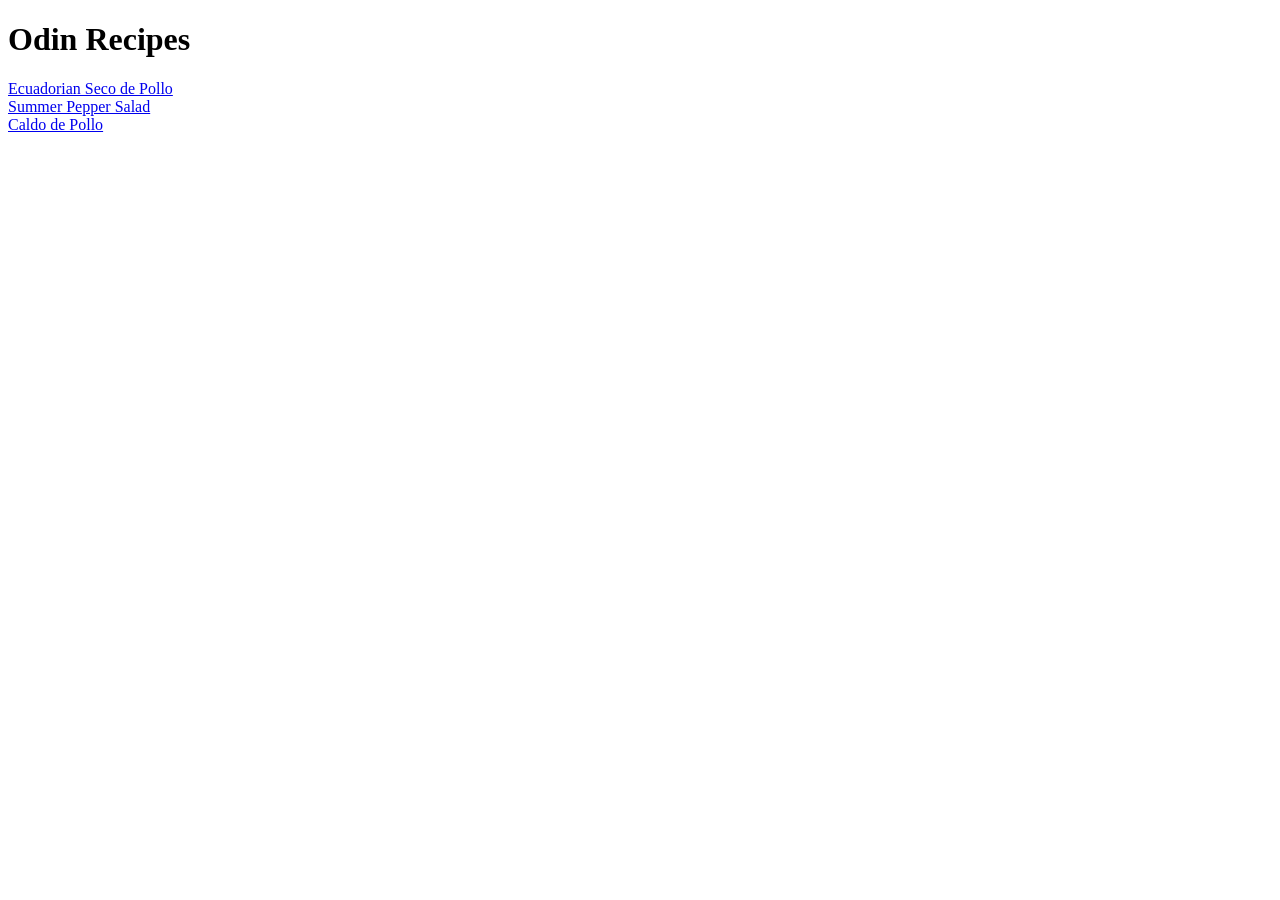
<file: index.html>
<!DOCTYPE html>
<html lang="en">
    <head>
        <meta charset="UTF-8">
        <title>Odin Recipes Home</title>
    </head>
    <body>
        <h1>Odin Recipes</h1>
        <a href="./recipes/seco-de-pollo.html">Ecuadorian Seco de Pollo</a><br>
        <a href="./recipes/summer-pepper-salad.html">Summer Pepper Salad</a><br>
        <a href="./recipes/caldo-de-pollo.html">Caldo de Pollo</a>
    </body>
</html>
</file>
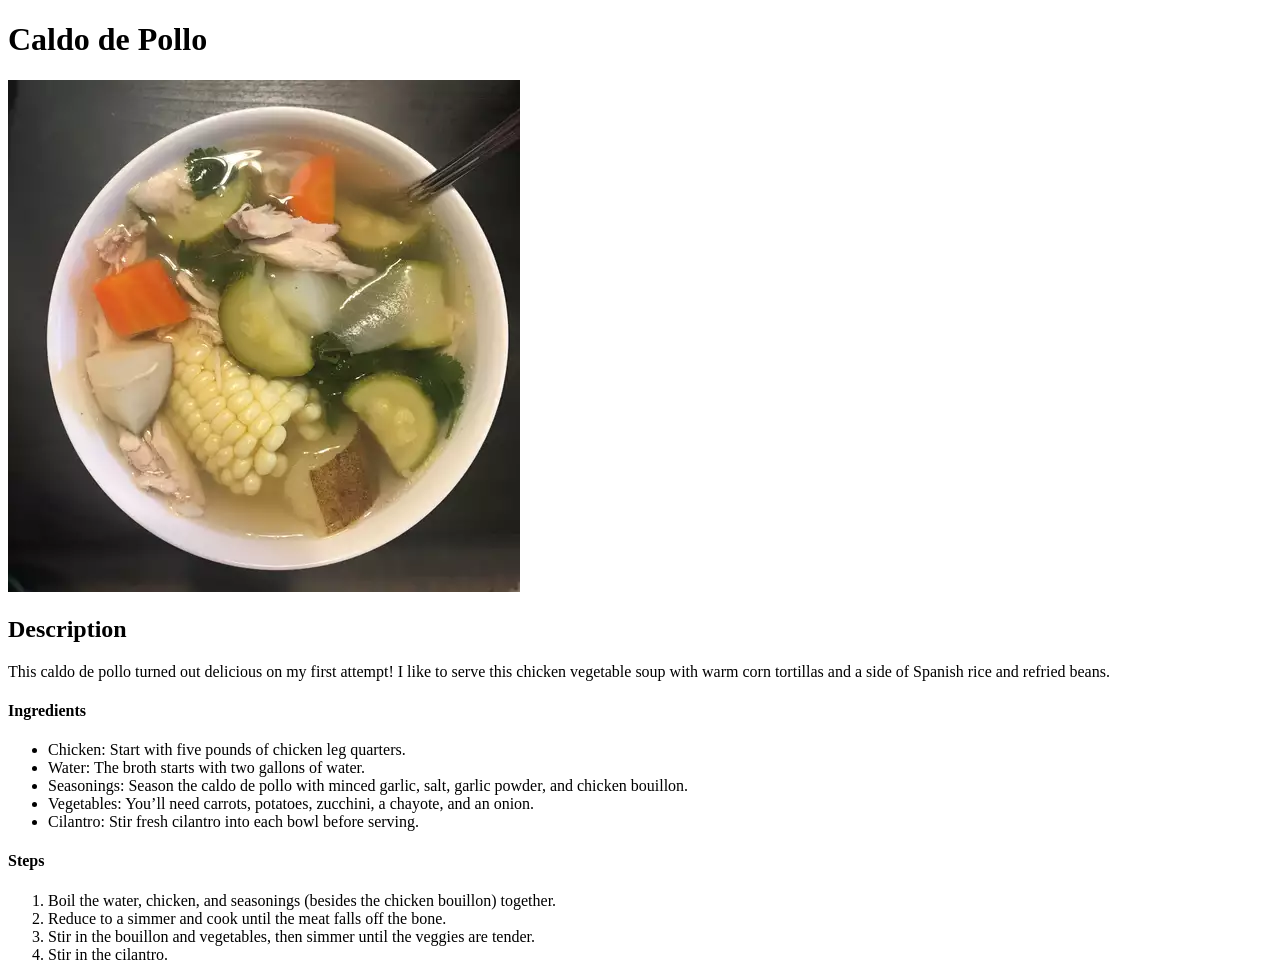
<file: recipes/caldo-de-pollo.html>
<!DOCTYPE html>
<html lang="en">
    <head>
        <meta charset="UTF-8">
        <title>Caldo de Pollo</title>
    </head>

    <body>
        <h1>Caldo de Pollo</h1>
        <img src="../images/caldo-de-pollo.jpg">

        <h2>Description</h2>
        <p> This caldo de pollo turned out delicious on my first attempt! I like to serve this chicken vegetable soup with warm corn tortillas and a side of Spanish rice and refried beans.</p>

        <h4>Ingredients</h4>
        <ul>
            <li>Chicken: Start with five pounds of chicken leg quarters. </li>
            <li>Water: The broth starts with two gallons of water. </li>
            <li>Seasonings: Season the caldo de pollo with minced garlic, salt, garlic powder, and chicken bouillon. </li>
            <li>Vegetables: You’ll need carrots, potatoes, zucchini, a chayote, and an onion. </li>
            <li>Cilantro: Stir fresh cilantro into each bowl before serving. </li>
        </ul>

        <h4>Steps</h4>
        <ol>
            <li>Boil the water, chicken, and seasonings (besides the chicken bouillon) together.</li>
            <li>Reduce to a simmer and cook until the meat falls off the bone. </li>
            <li>Stir in the bouillon and vegetables, then simmer until the veggies are tender. </li>
            <li>Stir in the cilantro. </li>
        </ol>
    </body>
</html>
</file>
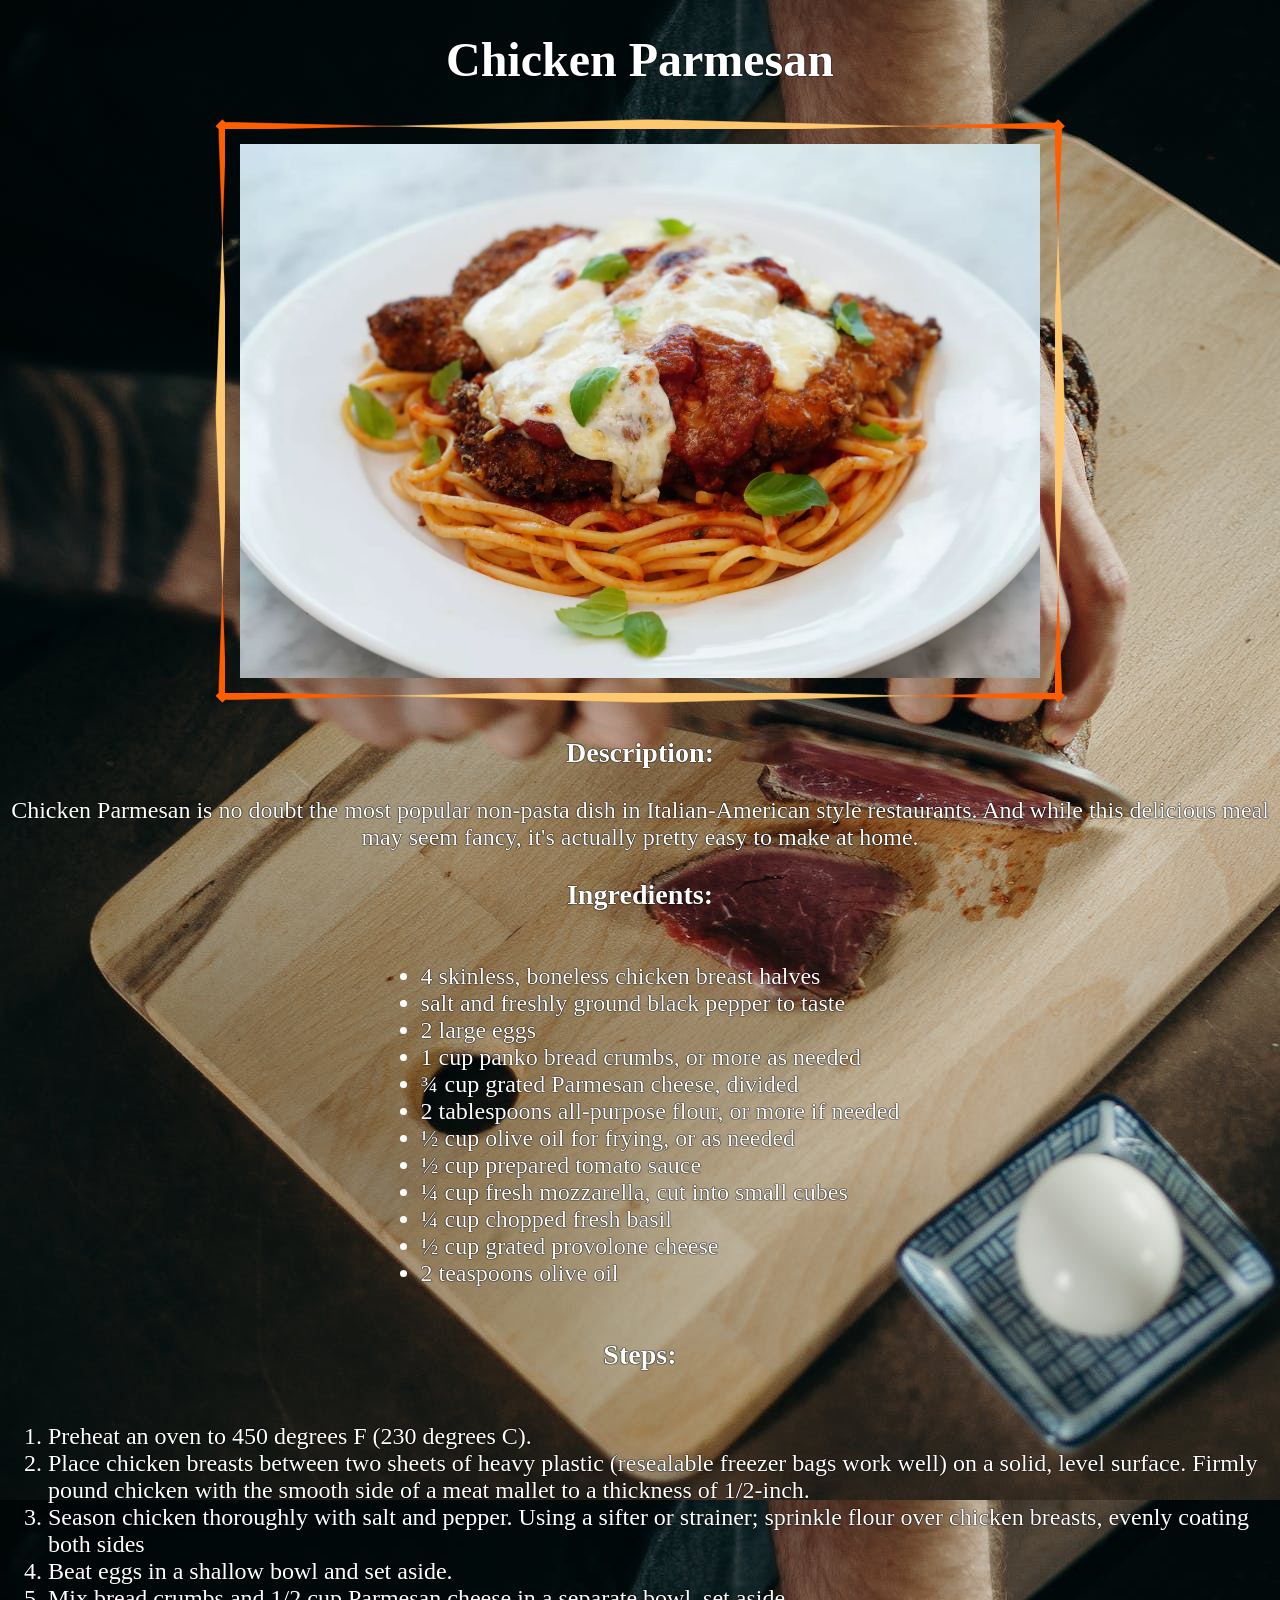
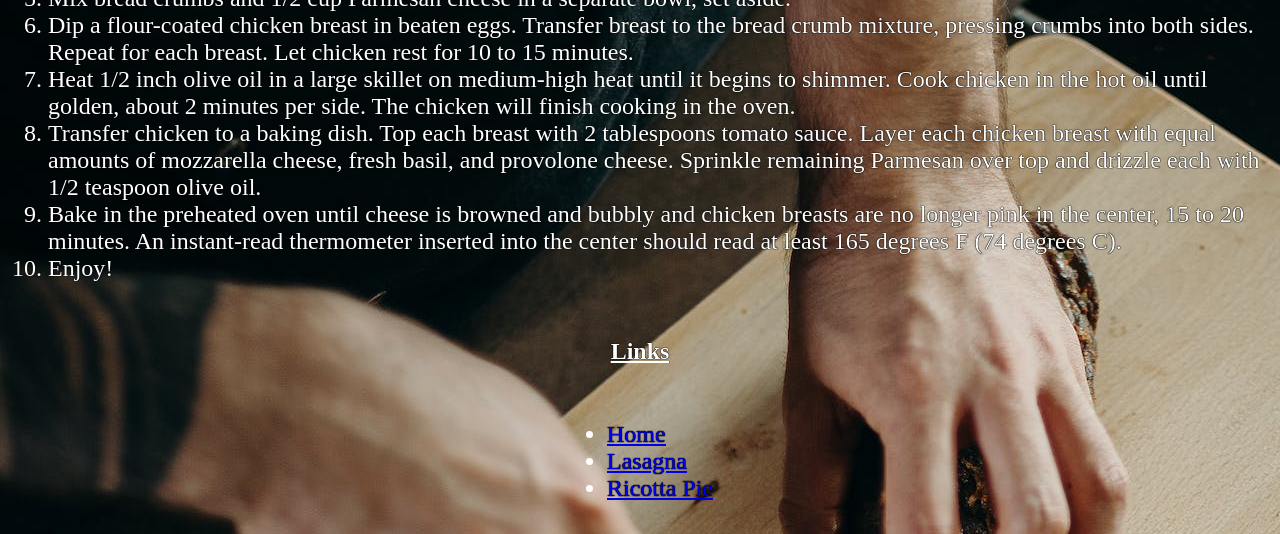
<file: recipes/chicken-parm.html>
<!DOCTYPE html>
<html lang="en">
    <head>
        <meta charset="UTF-8">
        <link rel="stylesheet" href="../style/styles.css">
        <title>Chicken Parmesan </title>
    </head>

    <body>
        <div>
            <h1>Chicken Parmesan</h1>
            <img src="../images/chicken-parm.png" alt="Cooked chicken parmesan">
            
            <h3>Description:</h3>
            <p>
                Chicken Parmesan is no doubt the most popular non-pasta dish in 
                Italian-American style restaurants. And while this delicious meal
                may seem fancy, it's actually pretty easy to make at home. 
            </p>    
    
            <h3>Ingredients:</h3>
            <ul>
                <li>4 skinless, boneless chicken breast halves</li>
                <li>salt and freshly ground black pepper to taste</li>
                <li>2 large eggs</li>
                <li>1 cup panko bread crumbs, or more as needed</li>
                <li>¾ cup grated Parmesan cheese, divided</li>
                <li>2 tablespoons all-purpose flour, or more if needed</li>
                <li>½ cup olive oil for frying, or as needed</li>
                <li>½ cup prepared tomato sauce</li>
                <li>¼ cup fresh mozzarella, cut into small cubes </li>
                <li>¼ cup chopped fresh basil</li>
                <li>½ cup grated provolone cheese</li>
                <li>2 teaspoons olive oil</li>
            </ul>
    
            <h3>Steps:</h3>
            <ol>
                <li>Preheat an oven to 450 degrees F (230 degrees C).</li>
                <li>Place chicken breasts between two sheets of heavy plastic (resealable freezer bags work well) on a solid, level surface. Firmly pound chicken with the smooth side of a meat mallet to a thickness of 1/2-inch.</li>
                <li>Season chicken thoroughly with salt and pepper. Using a sifter or strainer; sprinkle flour over chicken breasts, evenly coating both sides</li>
                <li>Beat eggs in a shallow bowl and set aside. </li>
                <li>Mix bread crumbs and 1/2 cup Parmesan cheese in a separate bowl, set aside.</li>
                <li>Dip a flour-coated chicken breast in beaten eggs. Transfer breast to the bread crumb mixture, pressing crumbs into both sides. Repeat for each breast. Let chicken rest for 10 to 15 minutes.</li>
                <li>Heat 1/2 inch olive oil in a large skillet on medium-high heat until it begins to shimmer. Cook chicken in the hot oil until golden, about 2 minutes per side. The chicken will finish cooking in the oven.</li>
                <li>Transfer chicken to a baking dish. Top each breast with 2 tablespoons tomato sauce. Layer each chicken breast with equal amounts of mozzarella cheese, fresh basil, and provolone cheese. Sprinkle remaining Parmesan over top and drizzle each with 1/2 teaspoon olive oil.</li>
                <li>Bake in the preheated oven until cheese is browned and bubbly and chicken breasts are no longer pink in the center, 15 to 20 minutes. An instant-read thermometer inserted into the center should read at least 165 degrees F (74 degrees C).</li>
                <li>Enjoy!</li>
            </ol>
            <h4><u>Links</u></h4>
            <ul>
                <li><a href="../index.html">Home</a></li>
                <li><a href="./lasagna.html">Lasagna</a></li>
                <li><a href="./ricotta-pie.html">Ricotta Pie</a></li>
            </ul>
        </body>

    </div>
</html>
</file>
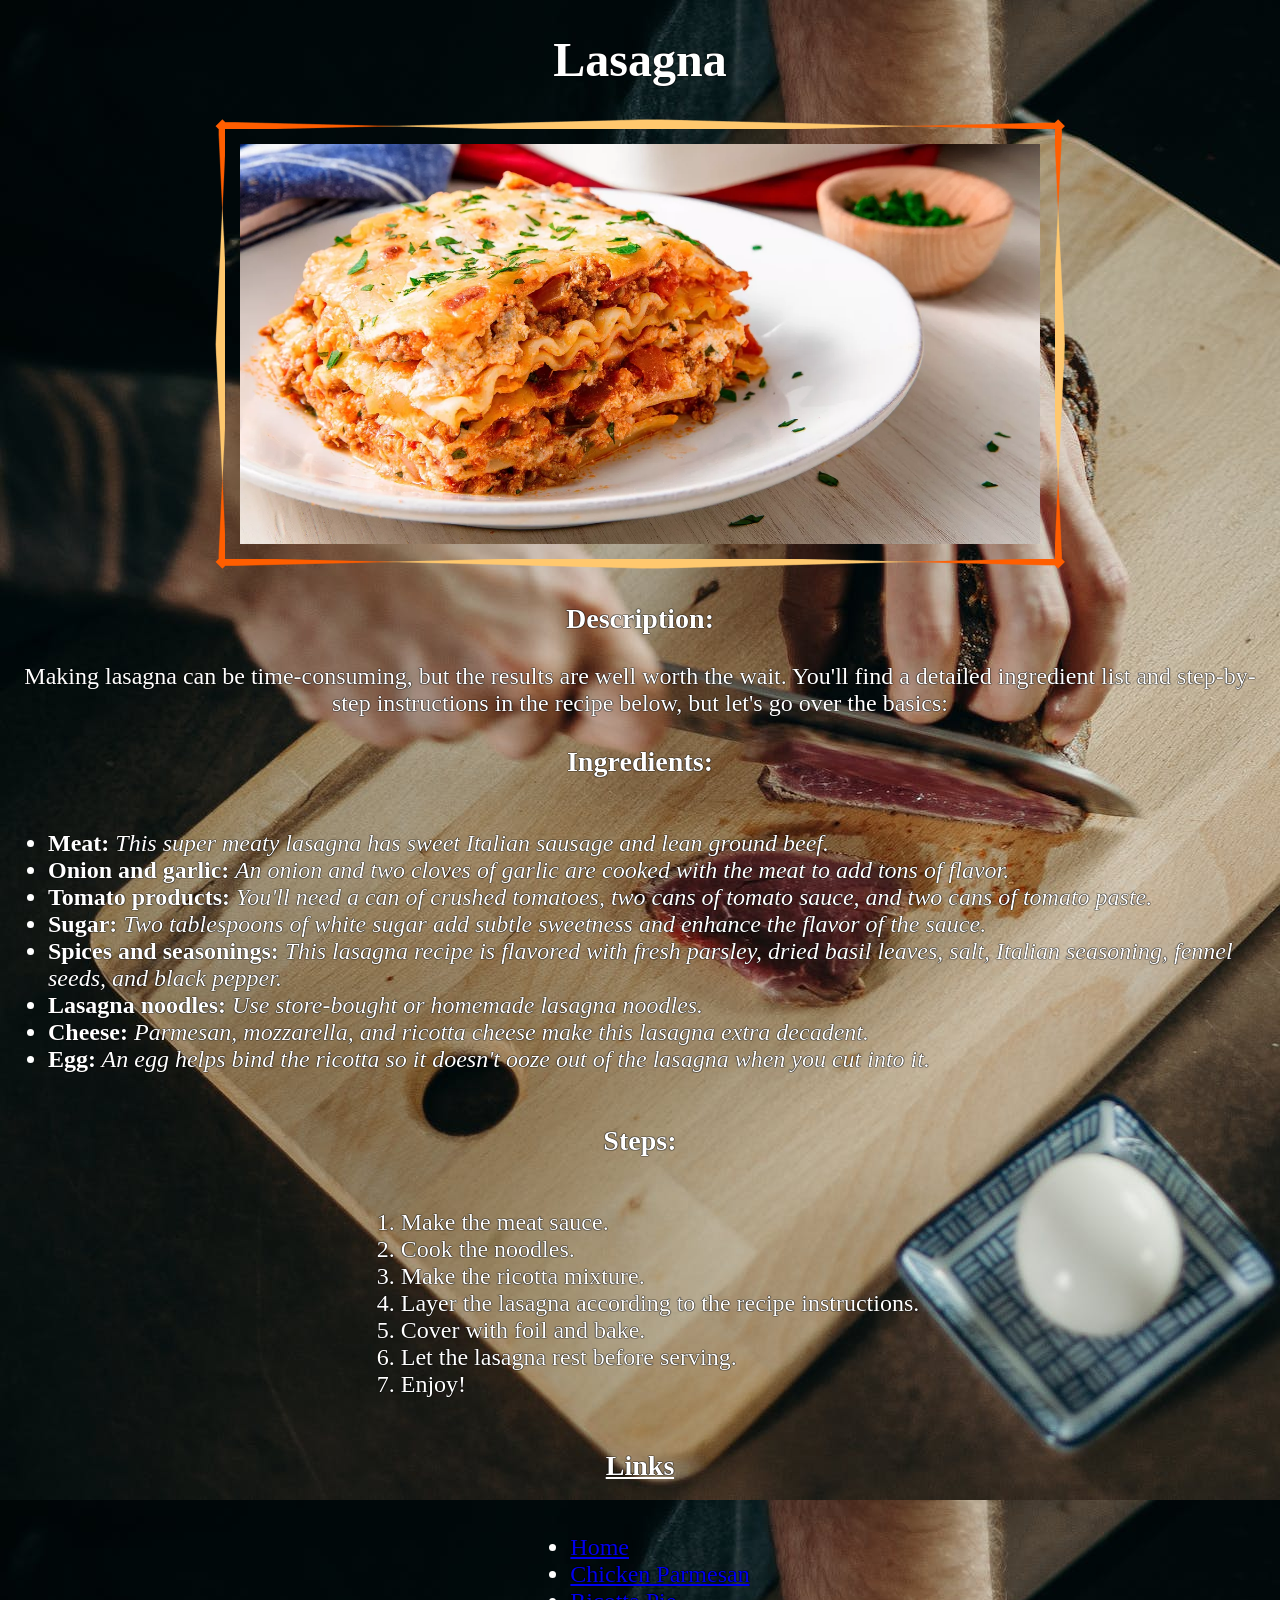
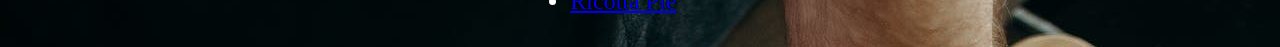
<file: recipes/lasagna.html>
<!DOCTYPE html>
<html lang="en">
    <head>
        <meta charset="UTF-8">
        <link rel="stylesheet" href="../style/styles.css">
        <title>Lasagna</title>
    </head>

    <body>
        <div>
            <h1 class="lasagna-h1">Lasagna</h1>
            <img src="../images/lasagna.png" alt="Cooked Lasagna">
    
            <h3>Description:</h3>
            <p>
                Making lasagna can be time-consuming, but the results are well worth the wait. 
                You'll find a detailed ingredient list and step-by-step instructions in the 
                recipe below, but let's go over the basics: 
            </p>
    
            <h3>Ingredients:</h3>
            <ul>
                <li><b>Meat:</b><i> This super meaty lasagna has sweet Italian sausage and lean ground beef.</i></li>
                <li><b>Onion and garlic:</b><i> An onion and two cloves of garlic are cooked with the meat to add tons of flavor.</i></li>
                <li><b>Tomato products:</b><i> You'll need a can of crushed tomatoes, two cans of tomato sauce, and two cans of tomato paste.</i></li>
                <li><b>Sugar:</b><i> Two tablespoons of white sugar add subtle sweetness and enhance the flavor of the sauce.</i></li>
                <li><b>Spices and seasonings:</b><i> This lasagna recipe is flavored with fresh parsley, dried basil leaves, salt, Italian seasoning, fennel seeds, and black pepper.</i></li>
                <li><b>Lasagna noodles:</b><i> Use store-bought or homemade lasagna noodles.</i></li>
                <li><b>Cheese:</b><i> Parmesan, mozzarella, and ricotta cheese make this lasagna extra decadent.</i></li>
                <li><b>Egg:</b><i> An egg helps bind the ricotta so it doesn't ooze out of the lasagna when you cut into it. </i></li>
            </ul>
    
            <h3>Steps:</h3>
            <ol>
                <li>Make the meat sauce.</li>
                <li>Cook the noodles.</li>
                <li>Make the ricotta mixture.</li>
                <li>Layer the lasagna according to the recipe instructions.</li>
                <li>Cover with foil and bake.</li>
                <li>Let the lasagna rest before serving.</li>
                <li>Enjoy!</li>
            </ol>

            <h3><u>Links</u></h3>
            <ul>
                <li><a href="../index.html">Home</a></li>
                <li><a href="./chicken-parm.html">Chicken Parmesan</a></li>
                <li><a href="./ricotta-pie.html">Ricotta Pie</a></li>
            </ul>
                
        </div>
            
    </body>
    
</html>
</file>
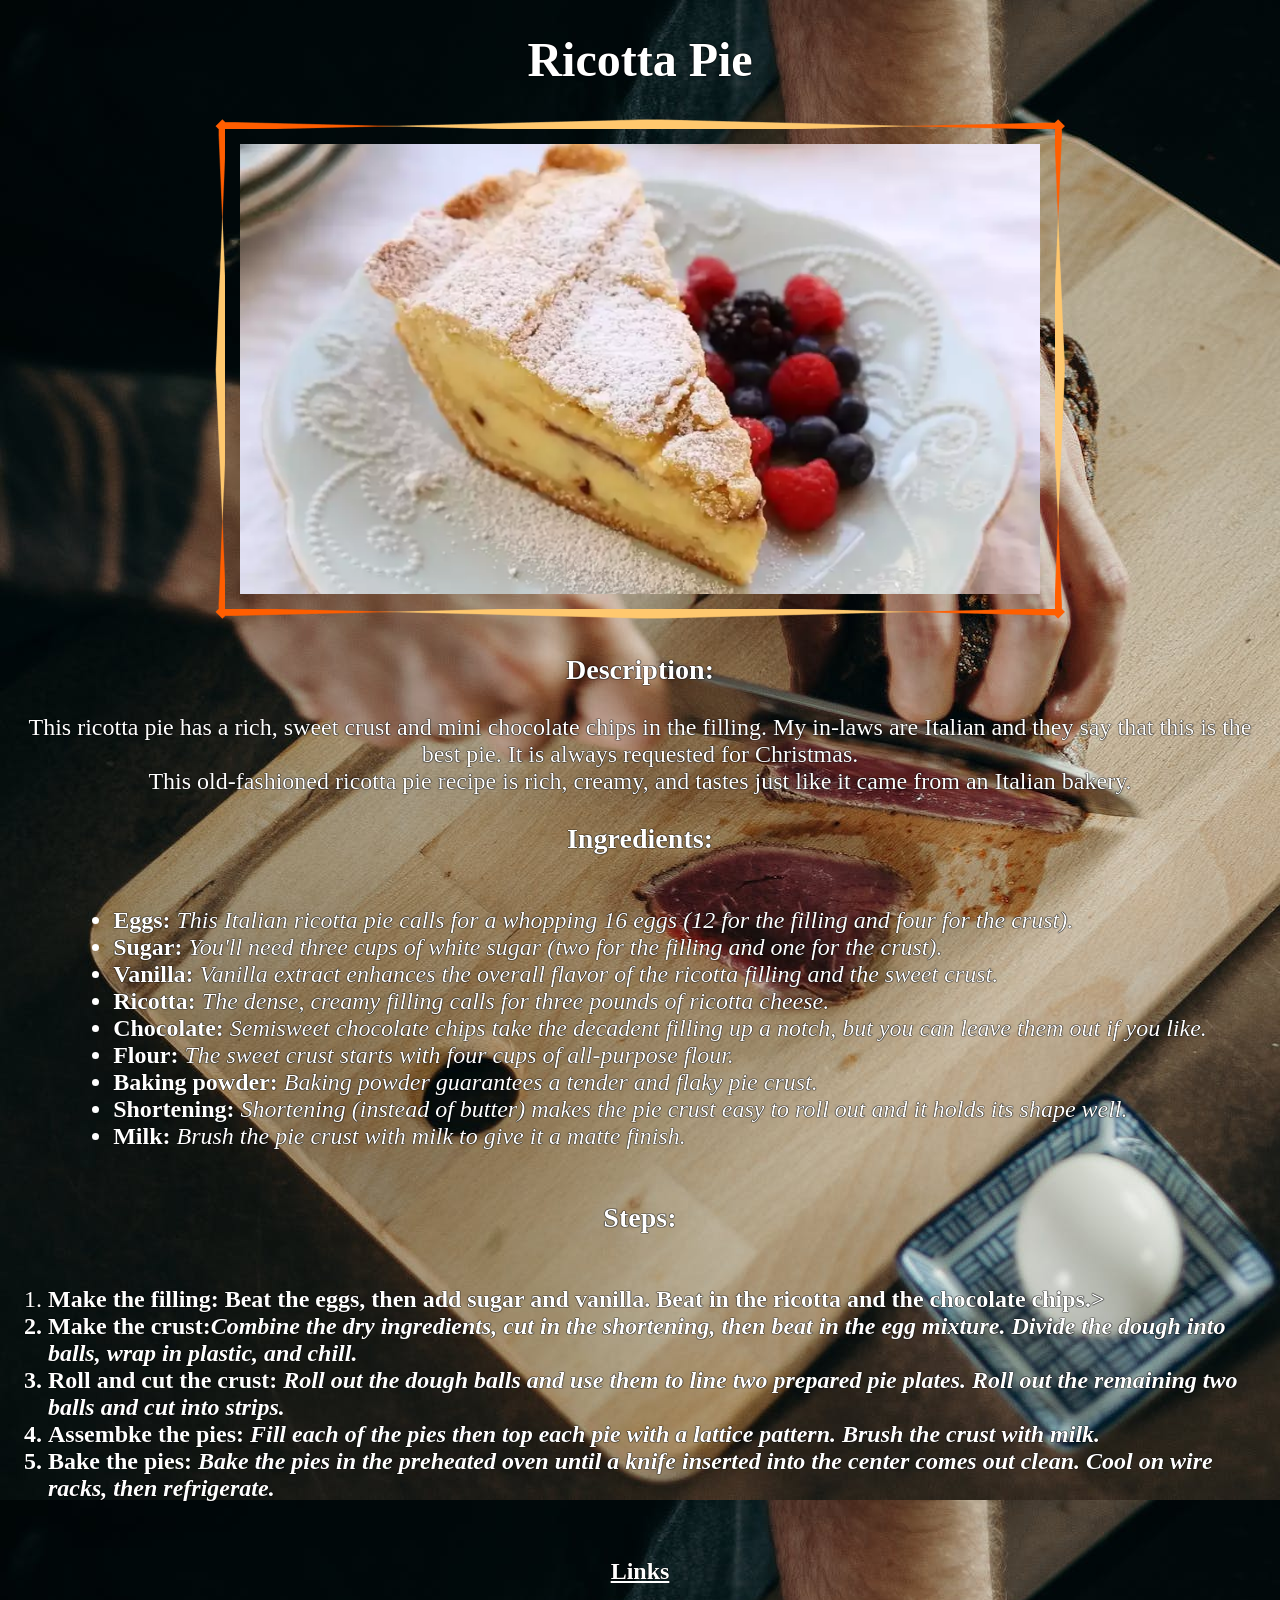
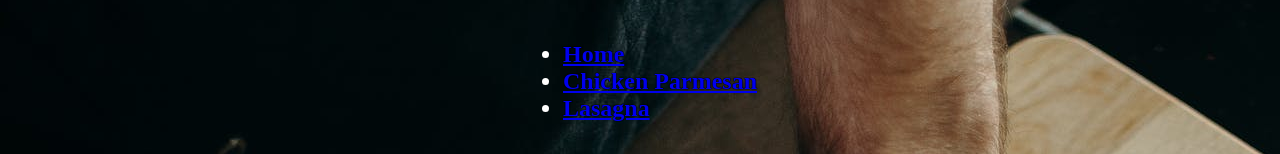
<file: recipes/ricotta-pie.html>
<!DOCTYPE html>
<html lang="en">
    <head>
        <meta charset="UTF-8">
        <link rel="stylesheet" href="../style/styles.css">
        <title>Ricotta Pie</title>
    </head>

    <body>
        <div>

            <h1>Ricotta Pie</h1>
            <img src="../images/ricotta-pie.png" alt="Ricotta Pie with berries">
    
            <h3>Description:</h3>
            <p>
                This ricotta pie has a rich, sweet crust and mini chocolate chips 
                in the filling. My in-laws are Italian and they say that this is 
                the best pie. It is always requested for Christmas.<br>
                This old-fashioned ricotta pie recipe is rich, creamy, and tastes 
                just like it came from an Italian bakery. 
            </p>
    
            <h3>Ingredients:</h3>
            <ul>
                <li><b>Eggs: </b><i>This Italian ricotta pie calls for a whopping 16 eggs (12 for the filling and four for the 
    crust).</i></li>
                <li><b>Sugar: </b><i>You'll need three cups of white sugar (two for the filling and one for the crust).</i></li>
                <li><b>Vanilla: </b><i>Vanilla extract enhances the overall flavor of the ricotta filling and the sweet crust.</i></li>
                <li><b>Ricotta: </b><i>The dense, creamy filling calls for three pounds of ricotta cheese.</i></li>
                <li><b>Chocolate: </b><i>Semisweet chocolate chips take the decadent filling up a notch, but you can leave them out if 
    you like.</i></li>
                <li><b>Flour: </b><i>The sweet crust starts with four cups of all-purpose flour.</i></li>
                <li><b>Baking powder: </b><i>Baking powder guarantees a tender and flaky pie crust.</i></li>
                <li><b>Shortening: </b><i>Shortening (instead of butter) makes the pie crust easy to roll out and it holds its shape 
    well.</i></li>
                <li><b>Milk: </b><i>Brush the pie crust with milk to give it a matte finish. </i></li> 
    
            </ul>
    
            <h3>Steps:</h3>
            <ol>
                <li><b>Make the filling: </b<i>Beat the eggs, then add sugar and vanilla. Beat in the ricotta and the chocolate 
                    chips.</i>></li>
                <li><b>Make the crust:</b><i>Combine the dry ingredients, cut in the shortening, then beat in the egg mixture. Divide the 
                    dough into balls, wrap in plastic, and chill.</i></li>
                <li><b>Roll and cut the crust: </b><i>Roll out the dough balls and use them to line two prepared pie plates. Roll out the 
                    remaining two balls and cut into strips.</i></li>
                <li><b>Assembke the pies: </b><i>Fill each of the pies then top each pie with a lattice pattern. Brush the crust with 
                    milk.</i></li>
                <li><b>Bake the pies: </b><i>Bake the pies in the preheated oven until a knife inserted into the center comes out clean. 
                    Cool on wire racks, then refrigerate.</i></li>
            </ol>
            <h4><u>Links</u></h4>
            <ul>
                <li><a href="../index.html">Home</a></li>
                <li><a href="./chicken-parm.html">Chicken Parmesan</a></li>
                <li><a href="./lasagna.html">Lasagna</a></li>
            </ul>
        </div>
    </body>
</html>
</file>
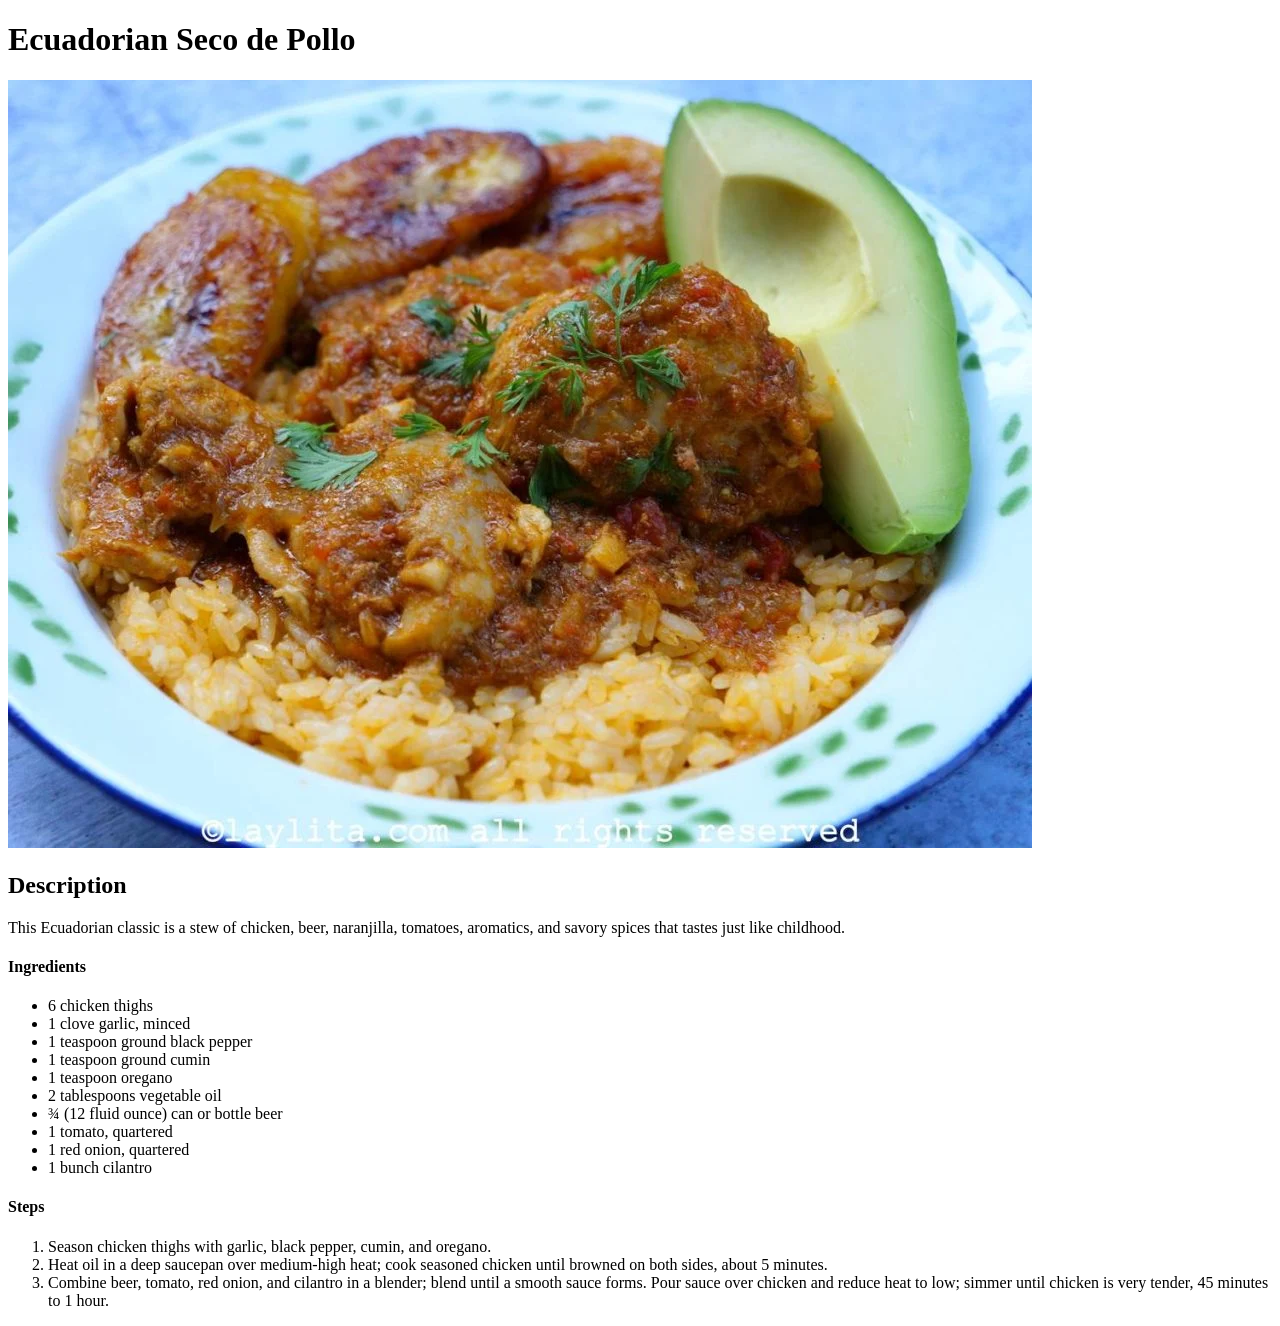
<file: recipes/seco-de-pollo.html>
<!DOCTYPE html>
<html lang="en">
    <head>
        <meta charset="UTF-8">
        <title>Ecuadorian Seco de Pollo</title>
    </head>
    <body>
        <h1>Ecuadorian Seco de Pollo</h1>
        <img src="../images/seco-de-pollo.jpg">
        <h2>Description</h2>
        <p>This Ecuadorian classic is a stew of chicken, beer, naranjilla, tomatoes, aromatics, and savory spices that tastes just like childhood. </p>
        <h4>Ingredients</h4>
        <ul>
            <li>6 chicken thighs</li>
            <li>1 clove garlic, minced</li>
            <li>1 teaspoon ground black pepper</li>
            <li>1 teaspoon ground cumin</li>
            <li>1 teaspoon oregano</li>
            <li>2 tablespoons vegetable oil</li>
            <li>¾ (12 fluid ounce) can or bottle beer</li>
            <li>1 tomato, quartered</li>
            <li>1 red onion, quartered</li>
            <li>1 bunch cilantro</li>
        </ul>
        <h4>Steps</h4>
        <ol>
            <li> Season chicken thighs with garlic, black pepper, cumin, and oregano. </li>
            <li> Heat oil in a deep saucepan over medium-high heat; cook seasoned chicken until browned on both sides, about 5 minutes. </li>
            <li> Combine beer, tomato, red onion, and cilantro in a blender; blend until a smooth sauce forms. Pour sauce over chicken and reduce heat to low; simmer until chicken is very tender, 45 minutes to 1 hour. </li>
        </ol>
    </body>
</html>
</file>
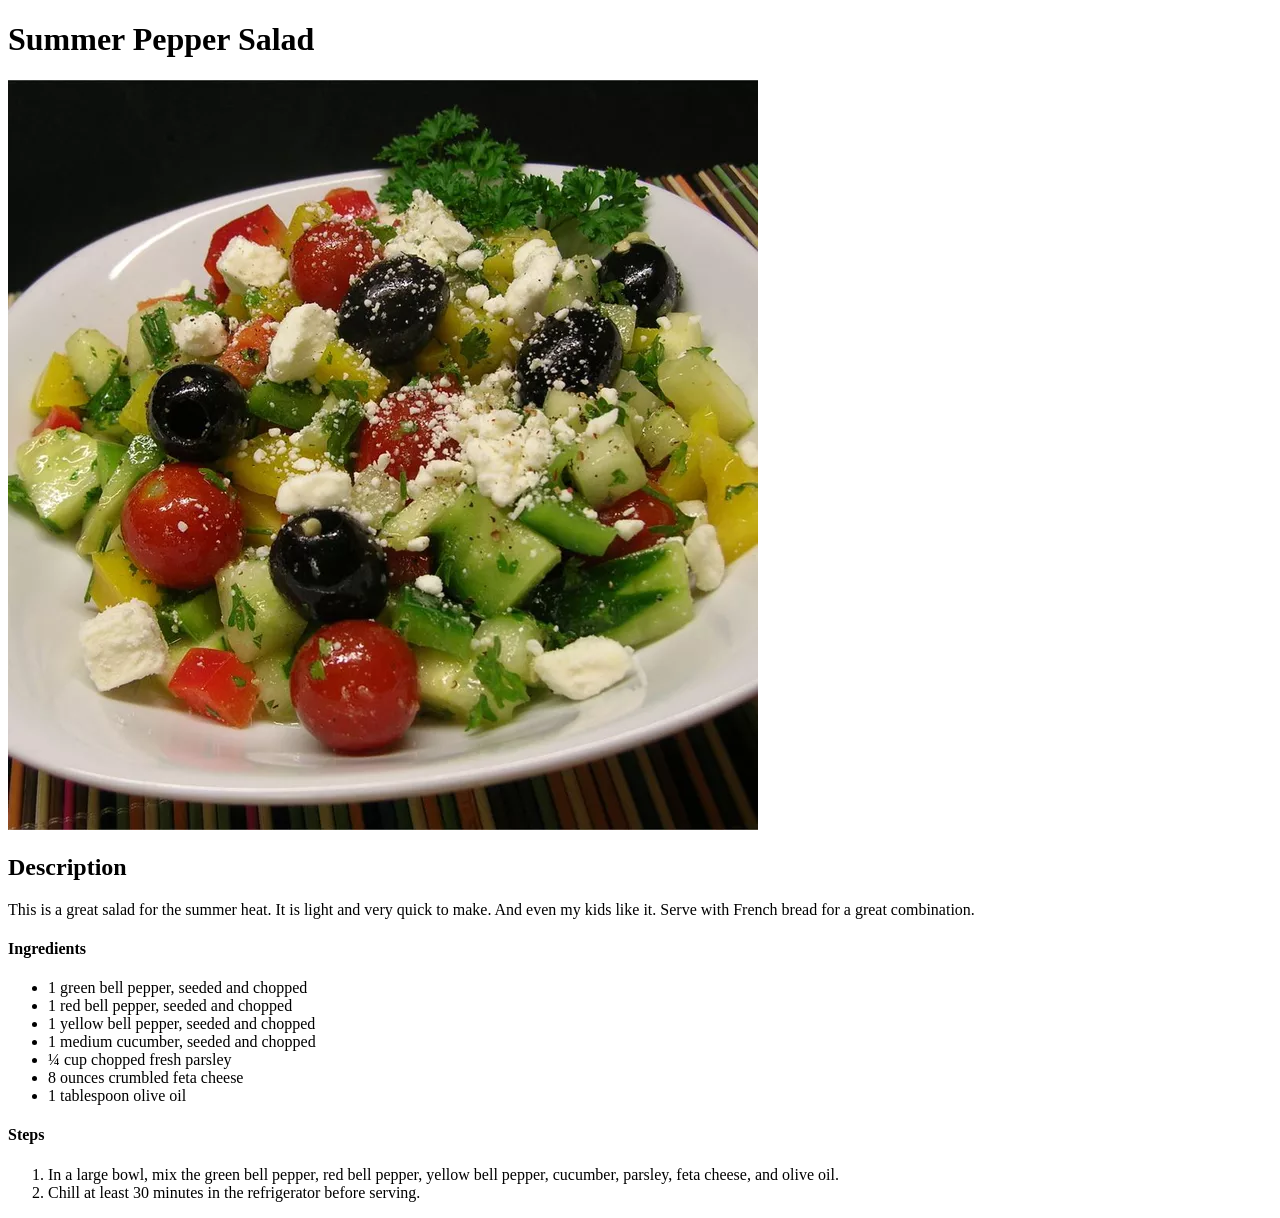
<file: recipes/summer-pepper-salad.html>
<!DOCTYPE html>
<html>
    <head>
        <meta charset="UTF-8">
        <title>Summer Pepper Salad</title>
    </head>
    <body>
        <h1>Summer Pepper Salad</h1>
        <img src="../images/summer-pepper-salad.jpg">
        <h2>Description</h2>
        <p>This is a great salad for the summer heat. It is light and very quick to make. And even my kids like it. Serve with French bread for a great combination.</p>
        <h4>Ingredients</h4>
        <ul>
            <li>1 green bell pepper, seeded and chopped</li>
            <li>1 red bell pepper, seeded and chopped</li>
            <li>1 yellow bell pepper, seeded and chopped</li>
            <li>1 medium cucumber, seeded and chopped</li>
            <li>¼ cup chopped fresh parsley</li>
            <li>8 ounces crumbled feta cheese</li>
            <li>1 tablespoon olive oil</li>
        </ul>
        <h4>Steps</h4>
        <ol>
            <li>In a large bowl, mix the green bell pepper, red bell pepper, yellow bell pepper, cucumber, parsley, feta cheese, and olive oil. </li>
            <li>Chill at least 30 minutes in the refrigerator before serving. </li>
        </ol>
    </body>
</html>
</file>
<file: style/styles.css>
body{
  background-image: url(../images/chef.png);

}

div{
  text-align: center;
  text-shadow: 0 0 1px black, 0 0 1px black, 0 0 1px black;
  
  color: white ;
  font-size: 24px;
}

ul, 
ol{
  display: inline-block;
  text-align: left;
}

img{
  border: 10px solid transparent;
  padding: 15px;
  border-image: url(../images/border.png) 20 stretch;
  width: 800px;
  height: auto;
}
</file>
